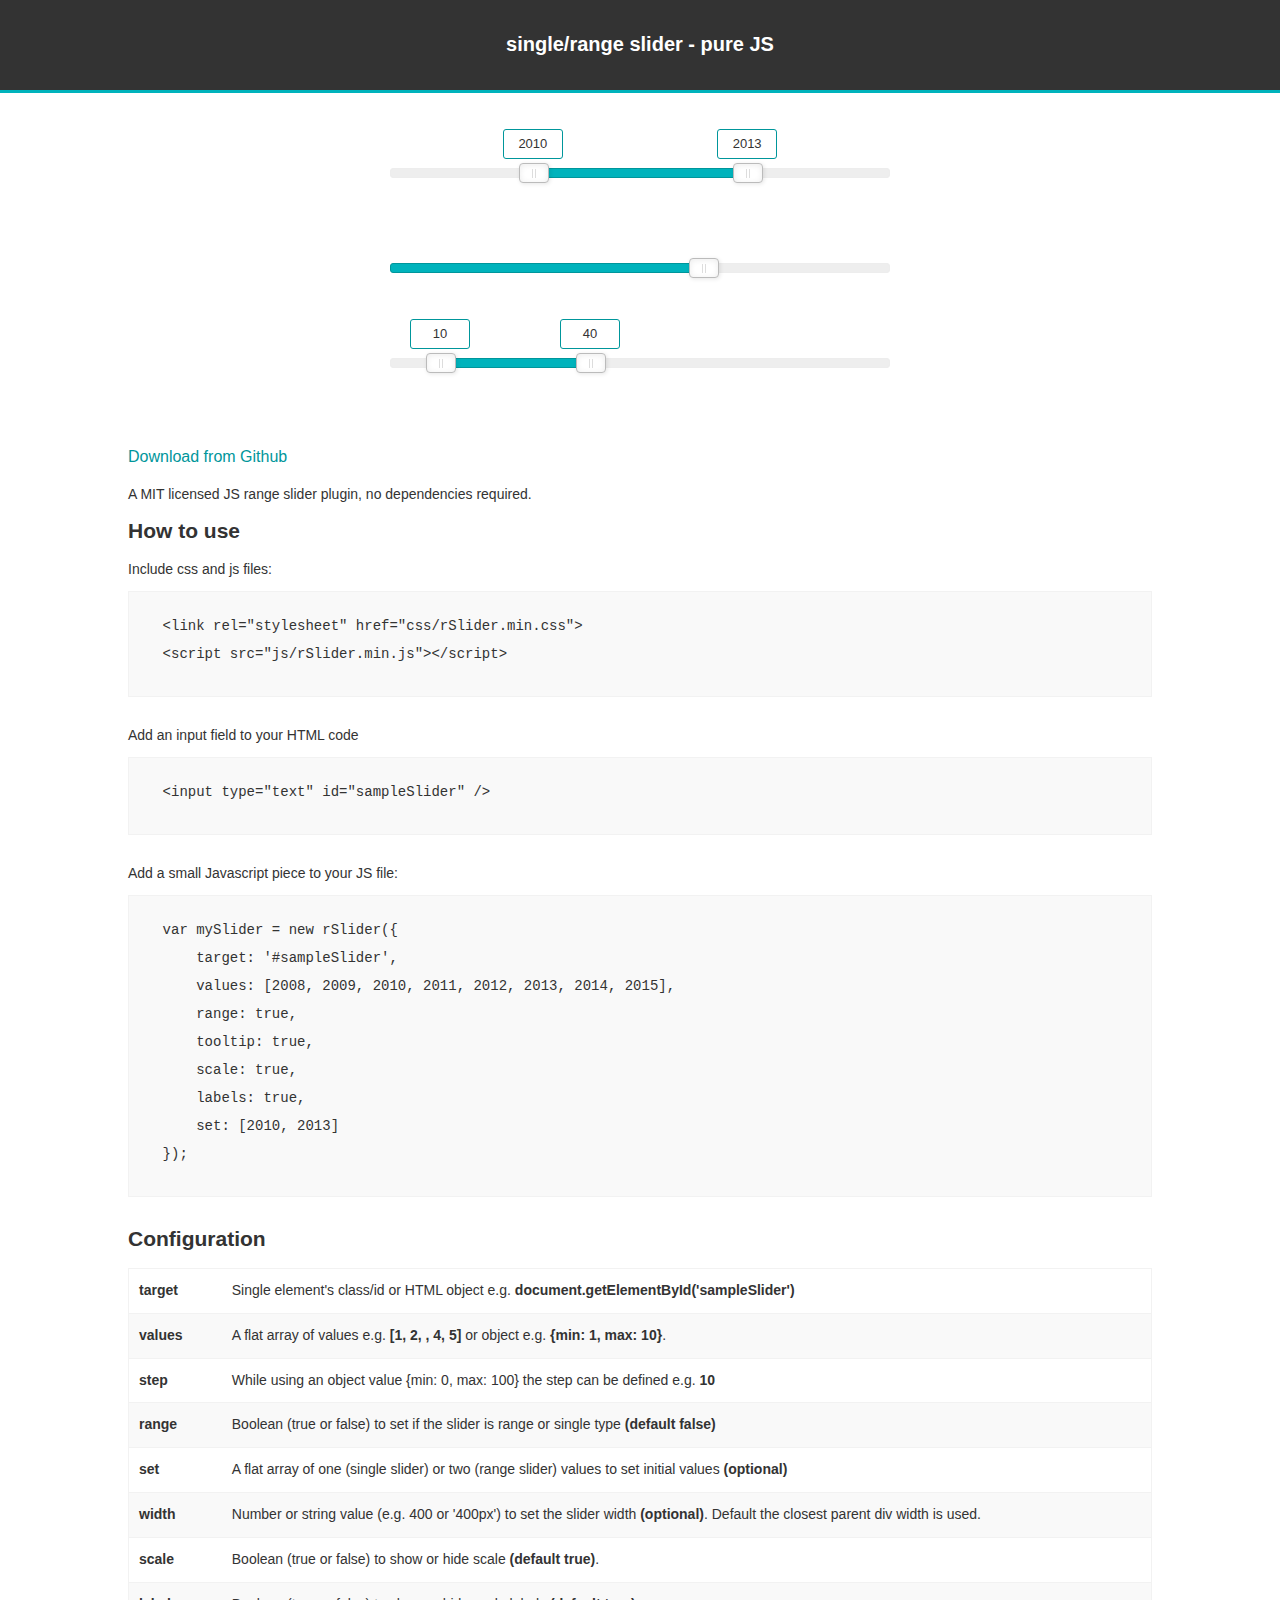
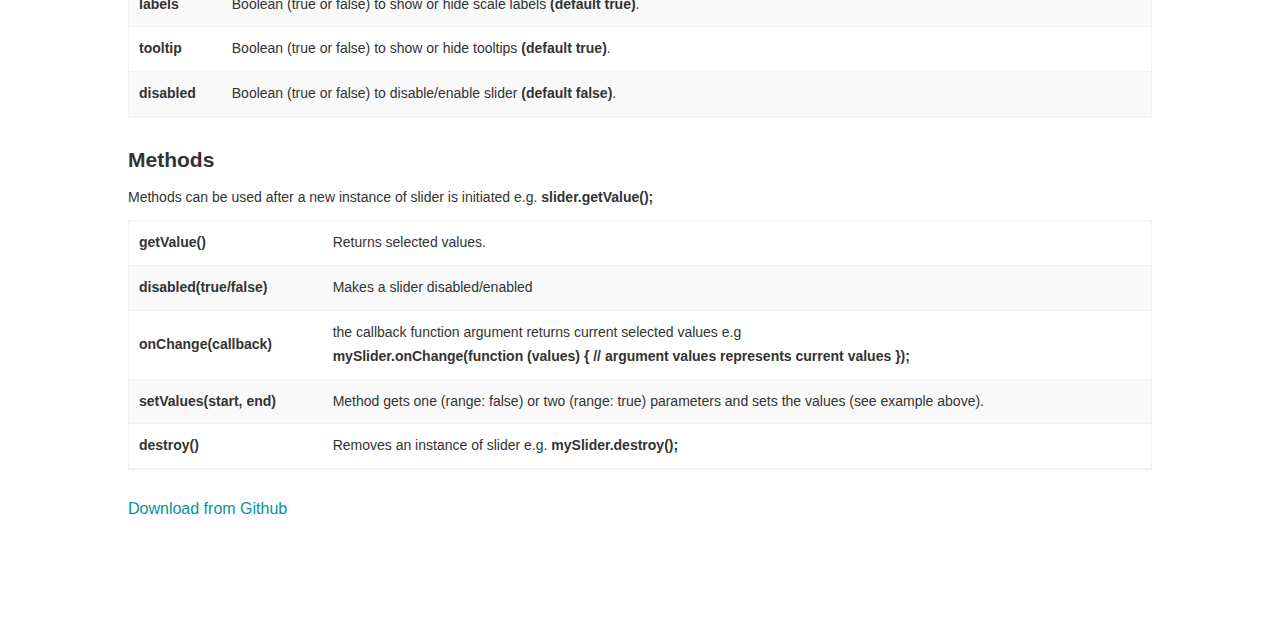
<file: static/range-slider-master/index.html>
<!DOCTYPE html>
<html lang="en">
<head>
    <meta charset="UTF-8">
    <meta name="viewport" content="width=device-width, initial-scale=1.0">
    <meta http-equiv="X-UA-Compatible" content="ie=edge">
    <title>Range Slider</title>
    <style>
        * {
            box-sizing: border-box;
        }
        body {
            font-family: Arial, Helvetica, sans-serif;
            margin: 0;
            padding: 0 0 50px;
            color: #333;
            font-size: 14px;
        }
        p {
            margin: 0;
        }
        pre {
            padding: 20px 20px 0 0;
            background: #f9f9f9;
            border: 1px solid #f2f2f2;
            margin-bottom: 30px;
            line-height: 2em;
        }
        .top {
            background-color: #333;
            border-bottom: 3px solid #00b3bc;
            color: #fff;
            padding: 20px;
        }
        .top h1 {
            font-size: 20px;
            text-align: center;
        }
        .container {
            width: 80%;
            margin: 70px auto;
        }
        .slider-container {
            width: 90%;
            max-width: 500px;
            margin: 0 auto 50px;
        }
        .config {
            border: 1px solid #f2f2f2;
            margin-bottom: 30px;
            line-height: 1.7em;
        }
        .config table {
            border-collapse: collapse;
            width: 100%;
        }
        .config table td {
            padding: 10px;
            border-bottom: 1px solid #f2f2f2;
        }
        .config table tr:nth-child(even) td {
            background-color: #f9f9f9;
        }
        .mb {
            margin-bottom: 15px;
        }
        .label {
            font-weight: bold;
            white-space: nowrap;
        }
        .download {
            margin-bottom: 20px;
        }
        .download a {
            text-decoration: none;
            color: #00969b;
            font-size: 16px;
        }

    </style>
    <link rel="stylesheet" href="css/rSlider.min.css">
</head>
<body>
    <div class="top">
        <h1>single/range slider - pure JS</h1>
    </div>

    <div class="container">
        <div class="slider-container">
            <input type="text" id="slider" class="slider" />
        </div>
        <div class="slider-container">
            <input type="text" id="slider2" class="slider" />
        </div>
        <div class="slider-container">
            <input type="text" id="slider3" class="slider" />
        </div>
        <div class="download">
            <a href="https://github.com/slawomir-zaziablo/range-slider">Download from Github</a>
        </div>
        <div class="desc">
            <p>A MIT licensed JS range slider plugin, no dependencies required.</p>
            <h2>How to use</h2>
            <p>Include css and js files:</p>
            <pre>
    &lt;link rel="stylesheet" href="css/rSlider.min.css"&gt;
    &lt;script src="js/rSlider.min.js"&gt;&lt;/script&gt;
            </pre>
            <p>Add an input field to your HTML code</p>
            <pre>
    &lt;input type="text" id="sampleSlider" /&gt;
            </pre>
            <p>Add a small Javascript piece to your JS file:</p>
            <pre>
    var mySlider = new rSlider({
        target: '#sampleSlider',
        values: [2008, 2009, 2010, 2011, 2012, 2013, 2014, 2015],
        range: true,
        tooltip: true,
        scale: true,
        labels: true,
        set: [2010, 2013]
    });
            </pre>

            <h2>Configuration</h2>

            <div class="config">
                <table>
                    <tr>
                        <td class="label">target</td>
                        <td>Single element's class/id or HTML object e.g. <strong>document.getElementById('sampleSlider')</strong></td>
                    </tr>
                    <tr>
                        <td class="label">values</td>
                        <td>A flat array of values e.g. <strong>[1, 2, , 4, 5]</strong> or object e.g. <strong>{min: 1, max: 10}</strong>.</td>
                    </tr>
                    <tr>
                        <td class="label">step</td>
                        <td>While using an object value {min: 0, max: 100} the step can be defined e.g. <strong>10</strong></td>
                    </tr>
                    <tr>
                        <td class="label">range</td>
                        <td>Boolean (true or false) to set if the slider is range or single type <strong>(default false)</strong></td>
                    </tr>
                    <tr>
                        <td class="label">set</td>
                        <td>A flat array of one (single slider) or two (range slider) values to set initial values <strong>(optional)</strong></td>
                    </tr>
                    <tr>
                        <td class="label">width</td>
                        <td>Number or string value (e.g. 400 or '400px') to set the slider width <strong>(optional)</strong>. Default the closest parent div width is used.</td>
                    </tr>
                    <tr>
                        <td class="label">scale</td>
                        <td>Boolean (true or false) to show or hide scale <strong>(default true)</strong>.</td>
                    </tr>
                    <tr>
                        <td class="label">labels</td>
                        <td>Boolean (true or false) to show or hide scale labels <strong>(default true)</strong>.</td>
                    </tr>
                    <tr>
                        <td class="label">tooltip</td>
                        <td>Boolean (true or false) to show or hide tooltips <strong>(default true)</strong>.</td>
                    </tr>
                    <tr>
                        <td class="label">disabled</td>
                        <td>Boolean (true or false) to disable/enable slider <strong>(default false)</strong>.</td>
                    </tr>
                </table>
                
            </div>

            <h2>Methods</h2>
            <p class="mb">Methods can be used after a new instance of slider is initiated e.g. <strong>slider.getValue();</strong></p>

            <div class="config">
                <table>
                    <tr class="row">
                        <td class="label">getValue()</td>
                        <td>Returns selected values.</td>
                    </tr>
                    <tr class="row">
                        <td class="label">disabled(true/false)</td>
                        <td>Makes a slider disabled/enabled</td>
                    </tr>
                    <tr class="row">
                        <td class="label">onChange(callback)</td>
                        <td>the callback function argument returns current selected values e.g<br><strong>mySlider.onChange(function (values) { // argument values represents current values });</strong></td>
                    </tr>
                    <tr class="row">
                        <td class="label">setValues(start, end)</td>
                        <td>Method gets one (range: false) or two (range: true) parameters and sets the values (see example above).</td>
                    </tr>
                    <tr class="row">
                        <td class="label">destroy()</td>
                        <td>Removes an instance of slider e.g. <strong>mySlider.destroy();</strong></td>
                    </tr>                    
                </table>
            </div>
        </div>
        <div class="download">
            <a href="https://github.com/slawomir-zaziablo/range-slider">Download from Github</a>
        </div>
    </div>
    
    <script src="js/rSlider.min.js"></script>
    <script>
        (function () {
            'use strict';

            var init = function () {                

                var slider2 = new rSlider({
                    target: '#slider2',
                    values: [0, 1, 2, 3, 4, 5, 6, '7', 8],
                    range: false,
                    set: [5],
                    tooltip: false,
                    onChange: function (vals) {
                        console.log(vals);
                    }
                });

                var slider3 = new rSlider({
                    target: '#slider3',
                    values: {min: 0, max: 100},
                    step: 10,
                    range: true,
                    set: [10, 40],
                    scale: true,
                    labels: false,
                    onChange: function (vals) {
                        console.log(vals);
                    }
                });

                var slider = new rSlider({
                    target: '#slider',
                    values: [2008, 2009, 2010, 2011, 2012, 2013, 2014, 2015],
                    range: true,
                    set: [2010, 2013],
                    onChange: function (vals) {
                        console.log(vals);
                    }
                });
            };
            window.onload = init;
        })();
    </script>
</body>
</html>
</file>
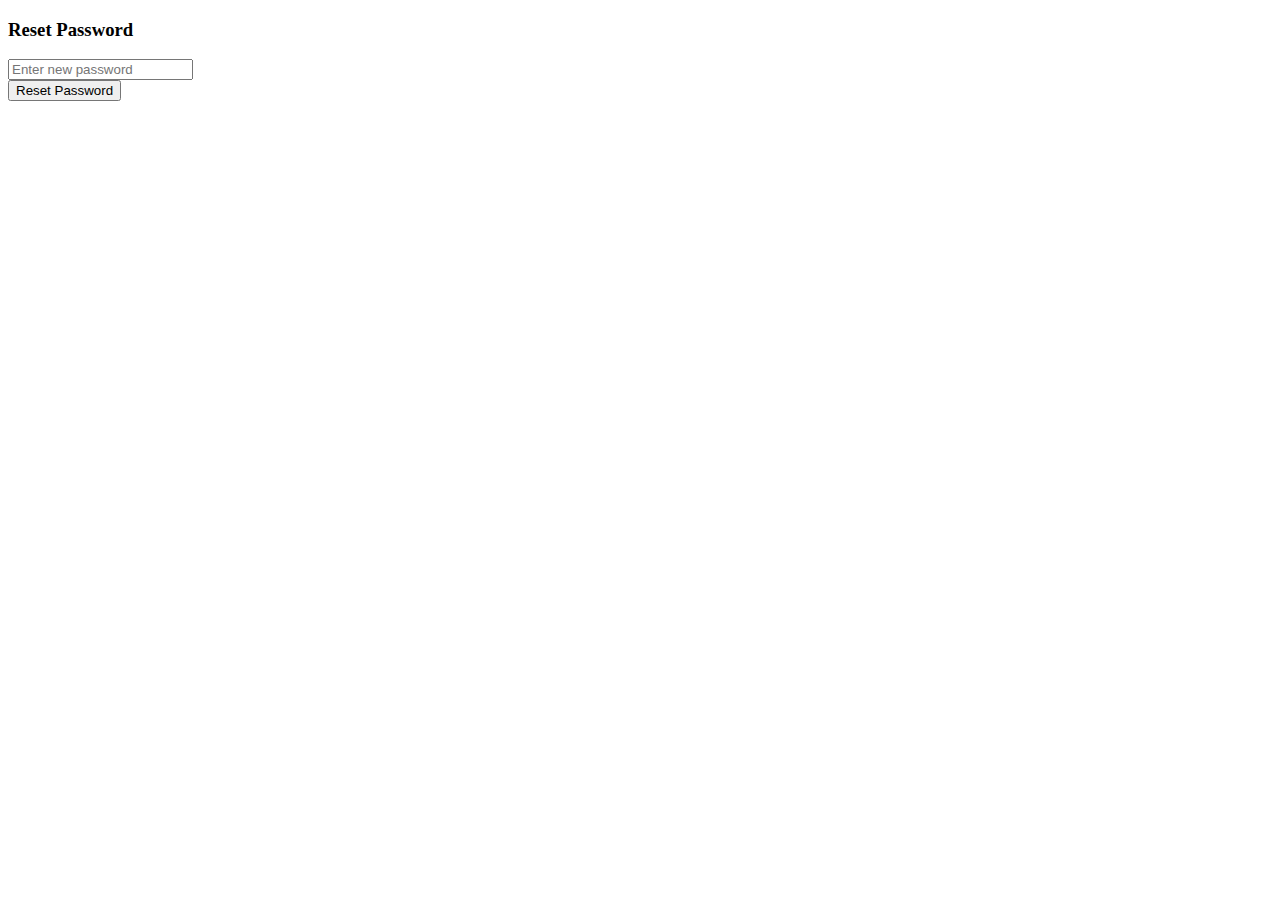
<file: templates/reset_password.html>
<!DOCTYPE html>
<html>
<head>
    <title>Reset Password</title>
</head>
<body>
    <div id="event-form-container">
        <div id="content-form" class="content-form">
            <h3>Reset Password</h3>
            <form method="POST">
                <div class="form-group">
                    <input type="password" class="form-control" id="password" name="password" placeholder="Enter new password" required>
                </div>
                <button type="submit" class="btn btn-info">Reset Password</button>
            </form>
        </div>
    </div>
</body>
</html>
</file>
<file: static/range-slider-master/css/rSlider.min.css>
.rs-container * {
    box-sizing: border-box;
    -webkit-touch-callout: none;
    -webkit-user-select: none;
    -khtml-user-select: none;
    -moz-user-select: none;
    -ms-user-select: none;
    user-select: none;
}

.rs-container {
    font-family: Arial, Helvetica, sans-serif;
    height: 45px;
    position: relative;
}

.rs-container .rs-bg,
.rs-container .rs-selected {
    background-color: #eee;
    border: 1px solid #ededed;
    height: 10px;
    left: 0;
    position: absolute;
    top: 5px;
    width: 100%;
    border-radius: 3px;
}

.rs-container .rs-selected {
    background-color: #00b3bc;
    border: 1px solid #00969b;
    transition: all .2s linear;
    width: 0;
}

.rs-container.disabled .rs-selected {
    background-color: #ccc;
    border-color: #bbb;
}

.rs-container .rs-pointer {
    background-color: #fff;
    border: 1px solid #bbb;
    border-radius: 4px;
    cursor: pointer;
    height: 20px;
    left: -10px;
    position: absolute;
    top: 0;
    transition: all .2s linear;
    width: 30px;
    box-shadow: inset 0 0 1px #fff, inset 0 1px 6px #ebebeb, 1px 1px 4px rgba(0, 0, 0, .1);
}

.rs-container.disabled .rs-pointer {
    border-color: #ccc;
    cursor: default;
}

.rs-container .rs-pointer::after,
.rs-container .rs-pointer::before {
    content: '';
    position: absolute;
    width: 1px;
    height: 9px;
    background-color: #ddd;
    left: 12px;
    top: 5px;
}

.rs-container .rs-pointer::after {
    left: auto;
    right: 12px;
}

.rs-container.sliding .rs-pointer,
.rs-container.sliding .rs-selected {
    transition: none;
}

.rs-container .rs-scale {
    left: 0;
    position: absolute;
    top: 5px;
    white-space: nowrap;
}

.rs-container .rs-scale span {
    float: left;
    position: relative;
}

.rs-container .rs-scale span::before {
    background-color: #ededed;
    content: "";
    height: 8px;
    left: 0;
    position: absolute;
    top: 10px;
    width: 1px;
}

.rs-container.rs-noscale span::before {
    display: none;
}

.rs-container.rs-noscale span:first-child::before,
.rs-container.rs-noscale span:last-child::before {
    display: block;
}

.rs-container .rs-scale span:last-child {
    margin-left: -1px;
    width: 0;
}

.rs-container .rs-scale span ins {
    color: #333;
    display: inline-block;
    font-size: 12px;
    margin-top: 20px;
    text-decoration: none;
}

.rs-container.disabled .rs-scale span ins {
    color: #999;
}

.rs-tooltip {
    color: #333;
    width: auto;
    min-width: 60px;
    height: 30px;
    background: #fff;
    border: 1px solid #00969b;
    border-radius: 3px;
    position: absolute;
    transform: translate(-50%, -35px);
    left: 13px;
    text-align: center;
    font-size: 13px;
    padding: 6px 10px 0;
}

.rs-container.disabled .rs-tooltip {
    border-color: #ccc;
    color: #999;
}
</file>
